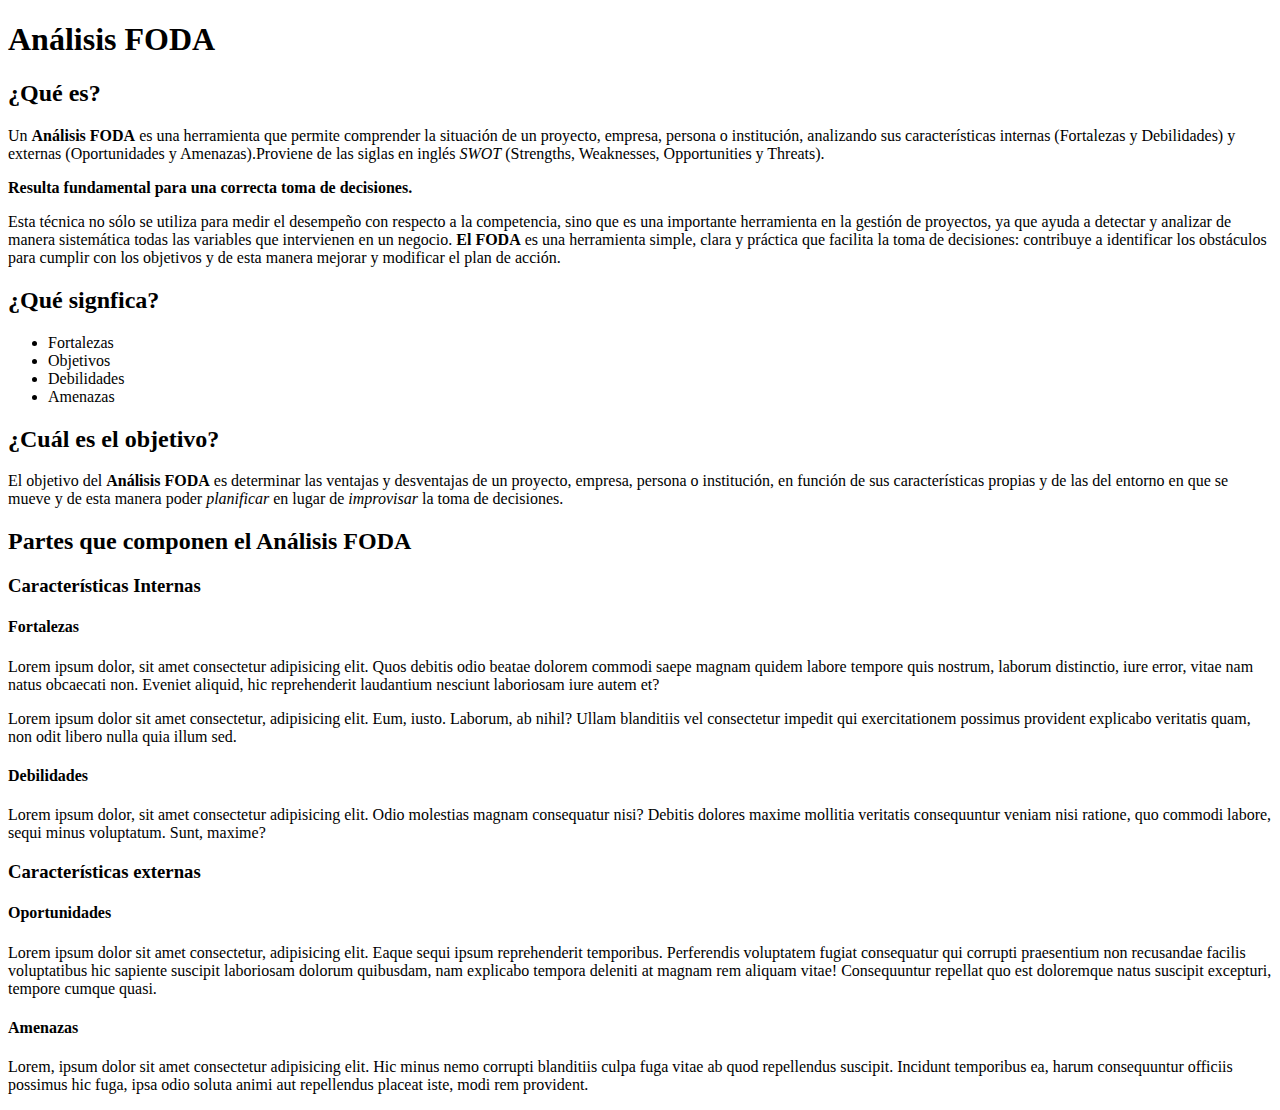
<file: Desafio 1/index.html>
<!DOCTYPE html>
<html lang="es">
<head>
    <meta charset="UTF-8">
    <title>Semana 1</title>
</head>
<body>
    <h1>Análisis FODA</h1>

    <h2>¿Qué es?</h2>

    <p>Un <strong>Análisis FODA</strong> es una herramienta que permite comprender la situación de un proyecto, empresa, persona o institución, analizando sus características internas (Fortalezas y Debilidades) y externas (Oportunidades y Amenazas).Proviene de las siglas en inglés <i>SWOT</i> (Strengths, Weaknesses, Opportunities y Threats).</p>

    <strong> Resulta fundamental para una correcta toma de decisiones.</strong>

    <p>Esta técnica no sólo se utiliza para medir el desempeño con respecto a la competencia, sino que es una importante herramienta en la gestión de proyectos, ya que ayuda a detectar y analizar de manera sistemática todas las variables que intervienen en un negocio. <strong>El FODA</strong> es una herramienta simple, clara y práctica que facilita la toma de decisiones: contribuye a identificar los obstáculos para cumplir con los objetivos y de esta manera mejorar y modificar el plan de acción.</p>

    <h2>¿Qué signfica?</h2>

    <ul>
        <li>Fortalezas</li>
        <li>Objetivos</li>
        <li>Debilidades</li>
        <li>Amenazas</li>

    </ul>

    <h2>¿Cuál es el objetivo?</h2>

    El objetivo del <strong>Análisis FODA</strong> es determinar las ventajas y desventajas de un proyecto, empresa, persona o institución, en función de sus características propias y de las del entorno en que se mueve y de esta manera poder <i>planificar</i> en lugar de <i>improvisar</i> la toma de decisiones.

    <h2>Partes que componen el Análisis FODA</h2>

    <h3>Características Internas</h3>

    <h4>Fortalezas</h4>

    <p>Lorem ipsum dolor, sit amet consectetur adipisicing elit. Quos debitis odio beatae dolorem commodi saepe magnam quidem labore tempore quis nostrum, laborum distinctio, iure error, vitae nam natus obcaecati non. Eveniet aliquid, hic reprehenderit laudantium nesciunt laboriosam iure autem et?</p>
    <p>Lorem ipsum dolor sit amet consectetur, adipisicing elit. Eum, iusto. Laborum, ab nihil? Ullam blanditiis vel consectetur impedit qui exercitationem possimus provident explicabo veritatis quam, non odit libero nulla quia illum sed.</p>

    <h4>Debilidades</h4>
    
    <p>Lorem ipsum dolor, sit amet consectetur adipisicing elit. Odio molestias magnam consequatur nisi? Debitis dolores maxime mollitia veritatis consequuntur veniam nisi ratione, quo commodi labore, sequi minus voluptatum. Sunt, maxime?</p>
    
    <h3>Características externas</h3>

    <h4>Oportunidades</h4>
    <p>Lorem ipsum dolor sit amet consectetur, adipisicing elit. Eaque sequi ipsum reprehenderit temporibus. Perferendis voluptatem fugiat consequatur qui corrupti praesentium non recusandae facilis voluptatibus hic sapiente suscipit laboriosam dolorum quibusdam, nam explicabo tempora deleniti at magnam rem aliquam vitae! Consequuntur repellat quo est doloremque natus suscipit excepturi, tempore cumque quasi.</p>

    <h4>Amenazas</h4>
    <p>Lorem, ipsum dolor sit amet consectetur adipisicing elit. Hic minus nemo corrupti blanditiis culpa fuga vitae ab quod repellendus suscipit. Incidunt temporibus ea, harum consequuntur officiis possimus hic fuga, ipsa odio soluta animi aut repellendus placeat iste, modi rem provident.</p>

</body>
</html>
</file>
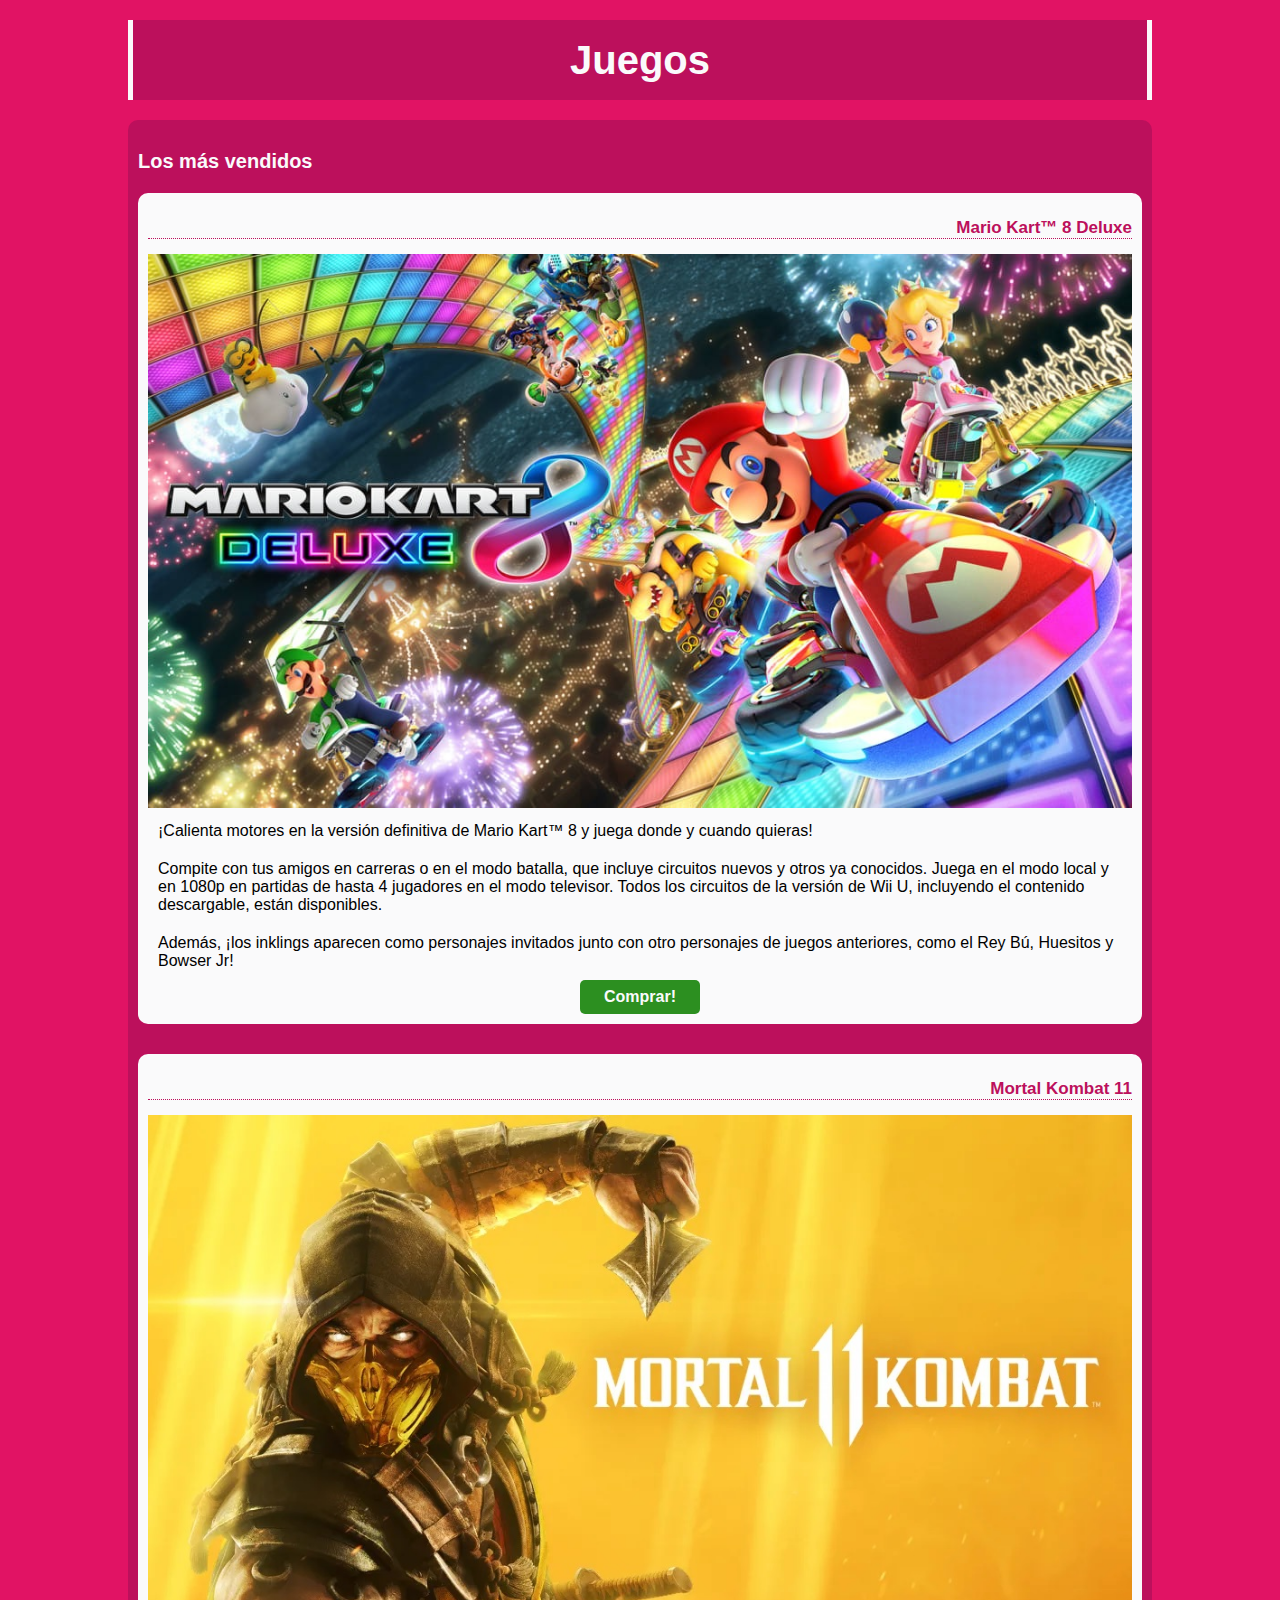
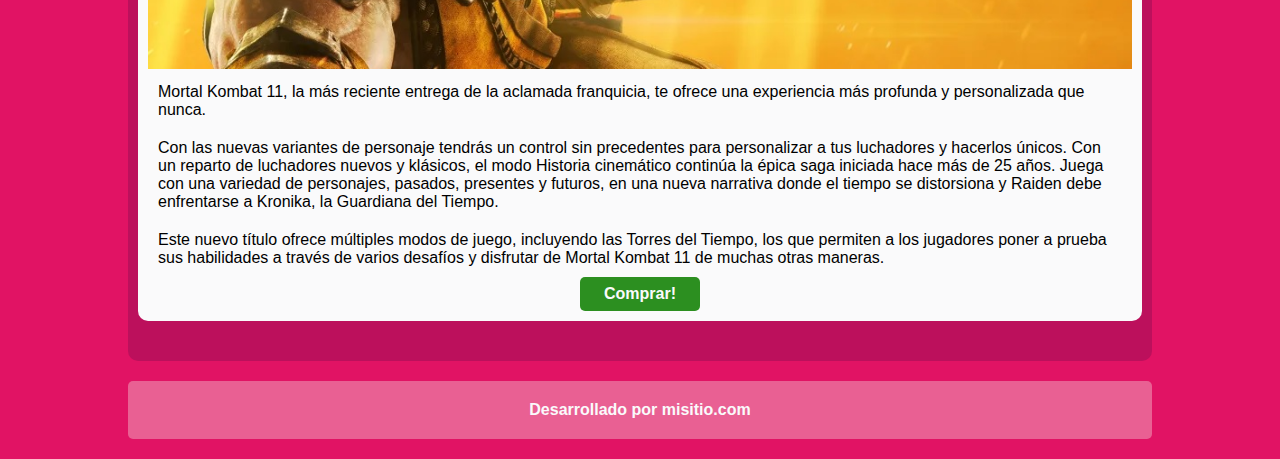
<file: Desafio 3/index.html>
<!DOCTYPE html>
<html lang="es">
<head>
    <meta charset="UTF-8">
    <link rel="stylesheet" href="css/estilos-1.css">
    <title>Juegos</title>
    <link rel="shortcut icon" href="img/juegos.png" type="image/x-icon">
</head>
<body>
    <header>
        <h1 class="h1">Juegos</h1>
    </header>
    <main class="sobrefondo">
        <h2 class="h2">Los más vendidos</h2>
        <section class="juegos1">

            <h3 class="h3">Mario Kart™ 8 Deluxe</h3>
            <img src="img/mario-kart-8-deluxe.jpg" alt="Mario Kart™ 8 Deluxe">
            <p class="parrafos">¡Calienta motores en la versión definitiva de Mario Kart™ 8 y juega donde y cuando quieras!</p>

            <p class="parrafos">Compite con tus amigos en carreras o en el modo batalla, que incluye circuitos nuevos y otros ya conocidos.
            Juega en el modo local y en 1080p en partidas de hasta 4 jugadores en el modo televisor.
            Todos los circuitos de la versión de Wii U, incluyendo el contenido descargable, están disponibles.</p>

            <p class="parrafos">Además, ¡los inklings aparecen como personajes invitados junto con otro personajes de juegos anteriores,
            como el Rey Bú, Huesitos y Bowser Jr!</p>
            <a href="pages/mario.html">Comprar!</a>
        </section>
        <section class="juegos2">

            <h3 class="h3">Mortal Kombat 11</h3>

            <img src="img/mortal-kombat-11.jpg" alt="Mortal Kombat 11">

            <p class="parrafos">Mortal Kombat 11, la más reciente entrega de la aclamada franquicia,
            te ofrece una experiencia más profunda y personalizada que nunca.</p>

            <p class="parrafos">Con las nuevas variantes de personaje tendrás un control sin precedentes
            para personalizar a tus luchadores y hacerlos únicos.
            Con un reparto de luchadores nuevos y klásicos, el modo Historia cinemático
            continúa la épica saga iniciada hace más de 25 años.
            Juega con una variedad de personajes, pasados, presentes y futuros,
            en una nueva narrativa donde el tiempo se distorsiona y Raiden debe
            enfrentarse a Kronika, la Guardiana del Tiempo.</p>

            <p class="parrafos">Este nuevo título ofrece múltiples modos de juego, incluyendo las Torres del Tiempo,
            los que permiten a los jugadores poner a prueba sus habilidades a través de varios
            desafíos y disfrutar de Mortal Kombat 11 de muchas otras maneras.
            </p>
            <a href="pages/mortal.html">Comprar!</a>
        </section>

    </main>
    
    <footer>
        <p class="footer">Desarrollado por misitio.com</p>
    </footer>
</body>
</html>
</file>
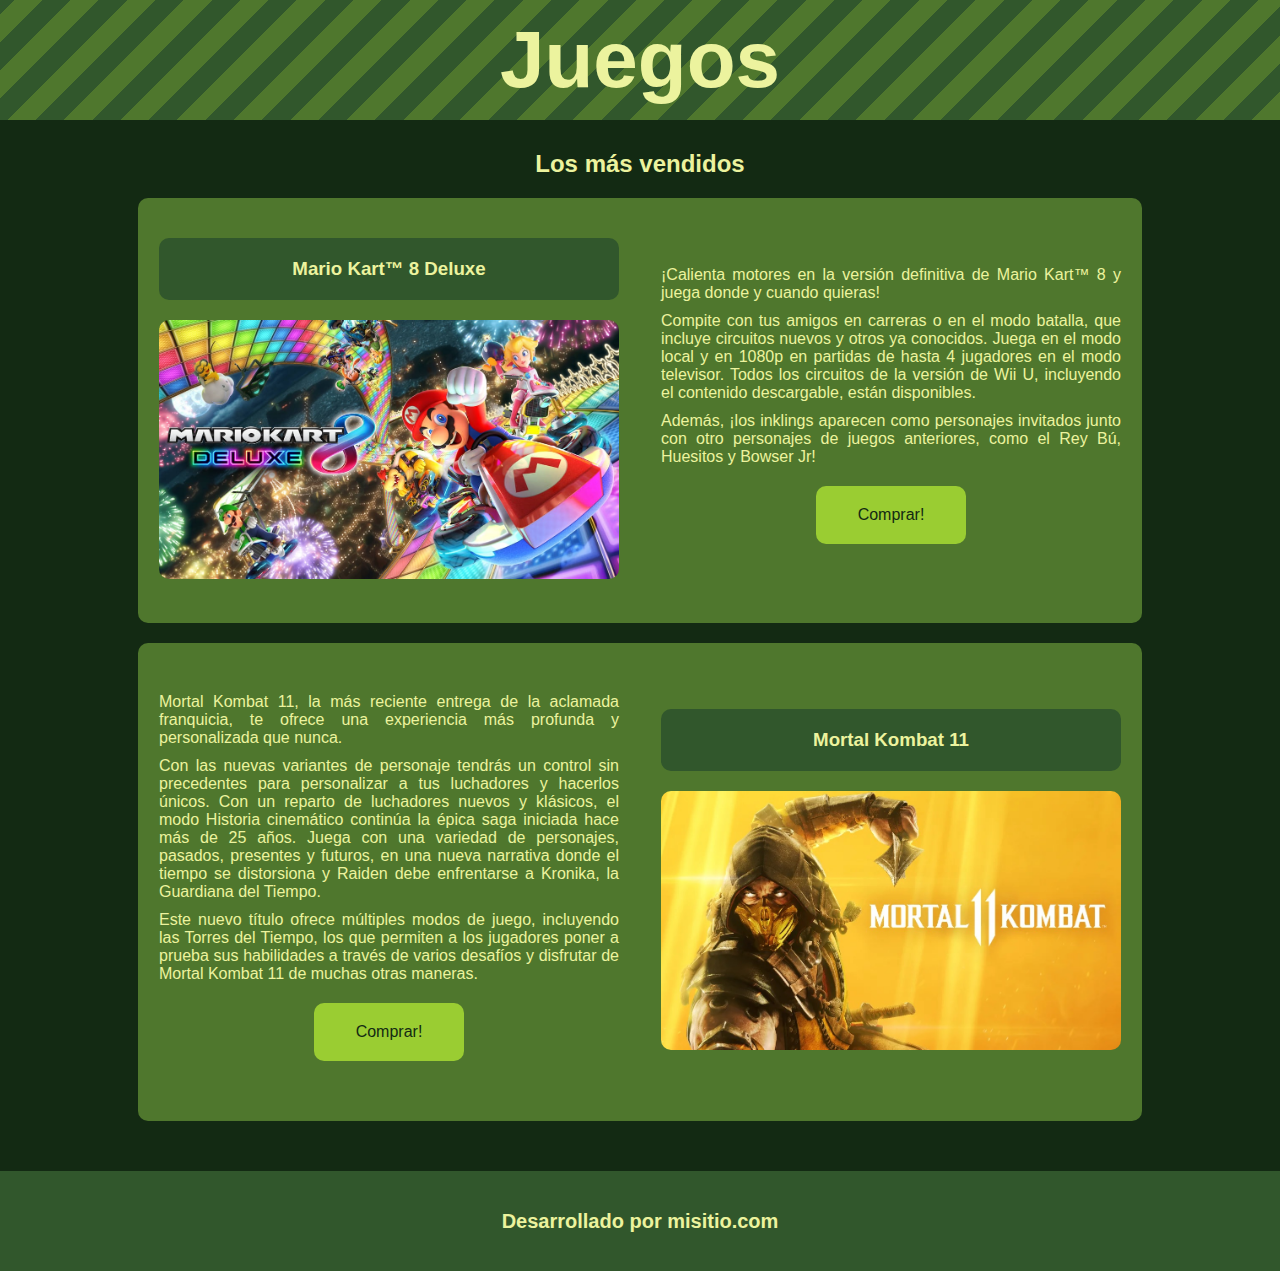
<file: Desafio 4/index.html>
<!DOCTYPE html>
<html lang="es">
    <head>
        <meta
        charset="UTF-8">
            <!-- <link rel="stylesheet" href="css/estilos-1.css"> -->
            <link rel="stylesheet" href="css/estilos-2.css">
            <title>Juegos</title>
            <link rel="shortcut icon" href="img/juegos.png" type="image/x-icon">
    </head>
    <body>
        <header>
            <h1 class="h1">Juegos</h1>
        </header>
        <main class="sobrefondo">
            <h2 class="h2">Los más vendidos</h2>
            <section class="juegos1">
                <div>
                    <h3 class="h3">Mario Kart™ 8 Deluxe</h3>
                    <img src="img/mario-kart-8-deluxe.jpg" alt="Mario Kart™ 8 Deluxe">
                </div>
                <div>
                    <p class="parrafos">¡Calienta motores en la versión definitiva de Mario Kart™ 8 y juega donde y cuando quieras!</p>

                    <p class="parrafos">Compite con tus amigos en carreras o en el modo batalla, que incluye circuitos nuevos y otros ya conocidos.
                                    Juega en el modo local y en 1080p en partidas de hasta 4 jugadores en el modo televisor.
                                    Todos los circuitos de la versión de Wii U, incluyendo el contenido descargable, están disponibles.</p>

                    <p class="parrafos">Además, ¡los inklings aparecen como personajes invitados junto con otro personajes de juegos anteriores,
                                    como el Rey Bú, Huesitos y Bowser Jr!</p>
                    <a href="pages/mario.html">Comprar!</a>

                </div>
            </section>
            <section class="juegos2">
                <div>
                    <h3 class="h3">Mortal Kombat 11</h3>

                    <img src="img/mortal-kombat-11.jpg" alt="Mortal Kombat 11">
                </div>

                <div>
                    <p class="parrafos">Mortal Kombat 11, la más reciente entrega de la aclamada franquicia,
                                    te ofrece una experiencia más profunda y personalizada que nunca.</p>

                    <p class="parrafos">Con las nuevas variantes de personaje tendrás un control sin precedentes
                                    para personalizar a tus luchadores y hacerlos únicos.
                                    Con un reparto de luchadores nuevos y klásicos, el modo Historia cinemático
                                    continúa la épica saga iniciada hace más de 25 años.
                                    Juega con una variedad de personajes, pasados, presentes y futuros,
                                    en una nueva narrativa donde el tiempo se distorsiona y Raiden debe
                                    enfrentarse a Kronika, la Guardiana del Tiempo.</p>

                    <p class="parrafos">Este nuevo título ofrece múltiples modos de juego, incluyendo las Torres del Tiempo,
                                    los que permiten a los jugadores poner a prueba sus habilidades a través de varios
                                    desafíos y disfrutar de Mortal Kombat 11 de muchas otras maneras.
                    </p>
                    <a href="pages/mortal.html">Comprar!</a>
                </div>
            </section>

        </main>

        <footer>
            <p class="footer">Desarrollado por misitio.com</p>
        </footer>
    </body>
</html>
</file>
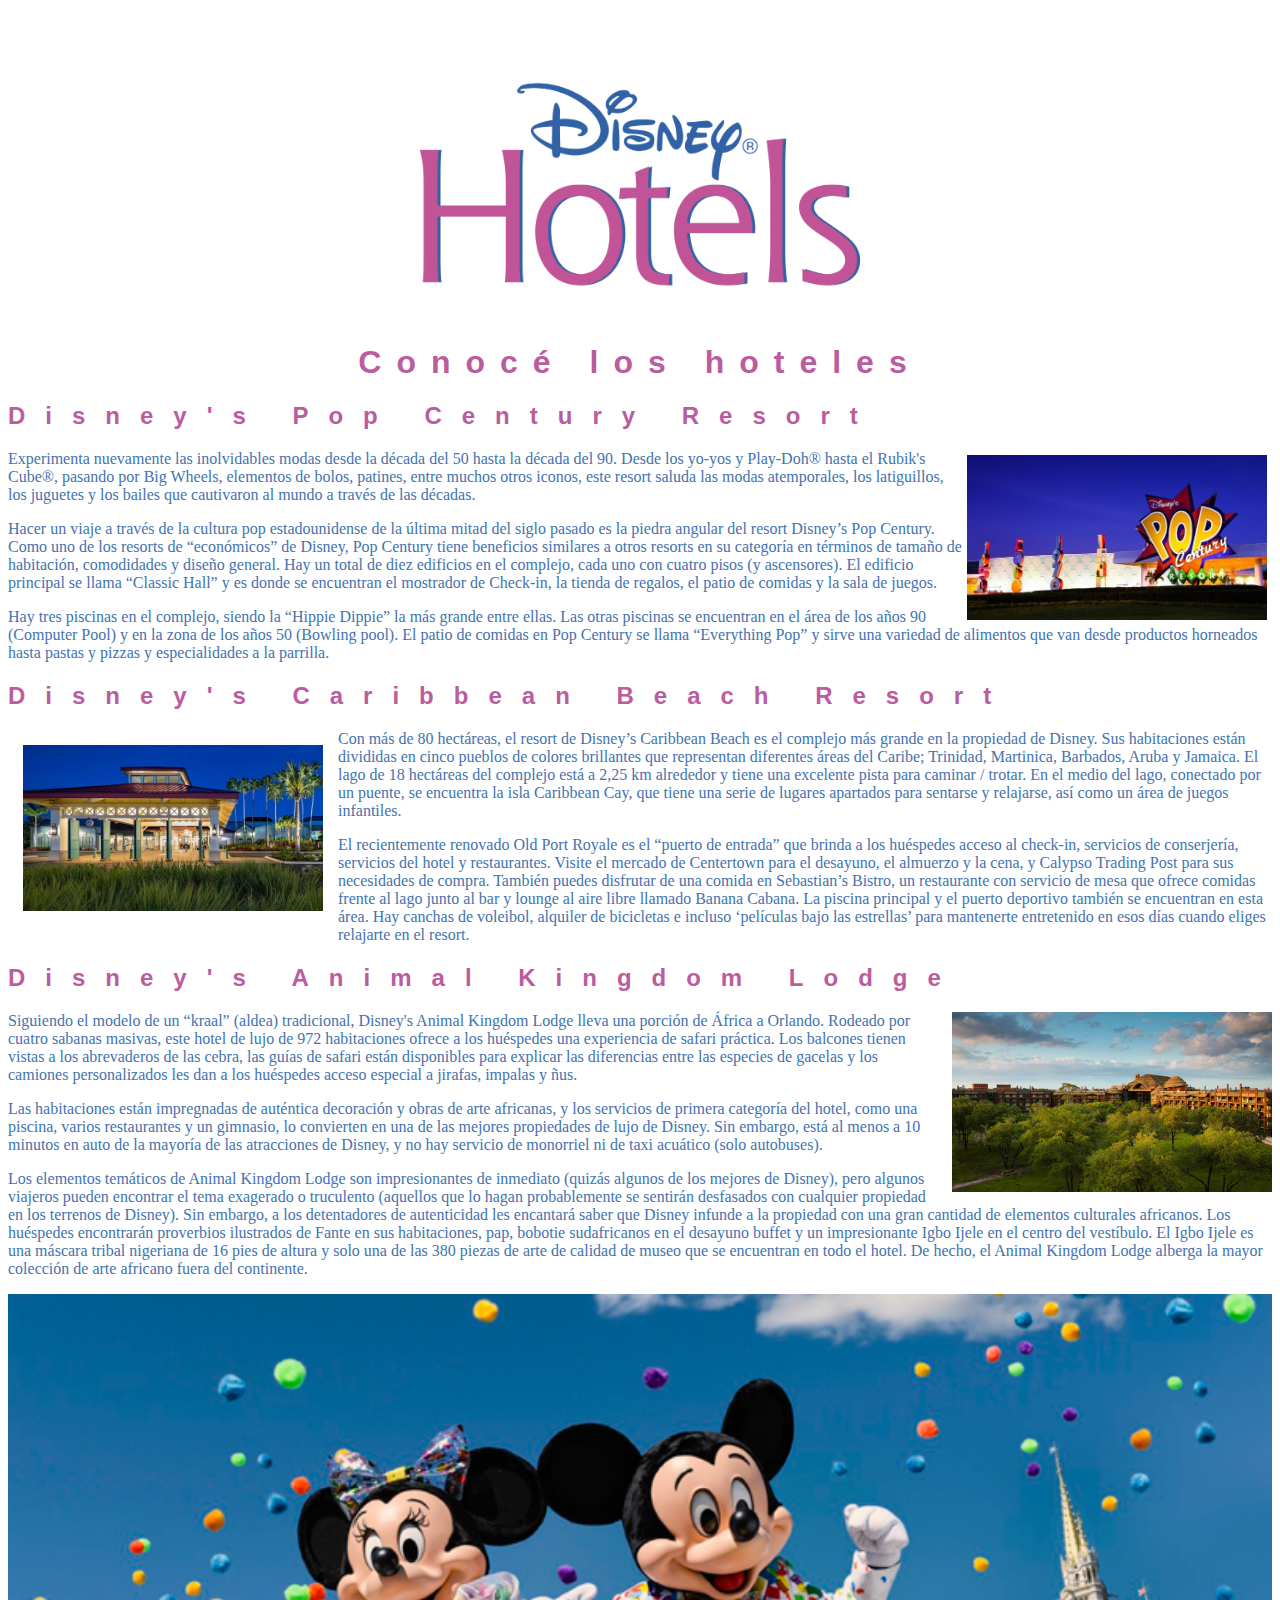
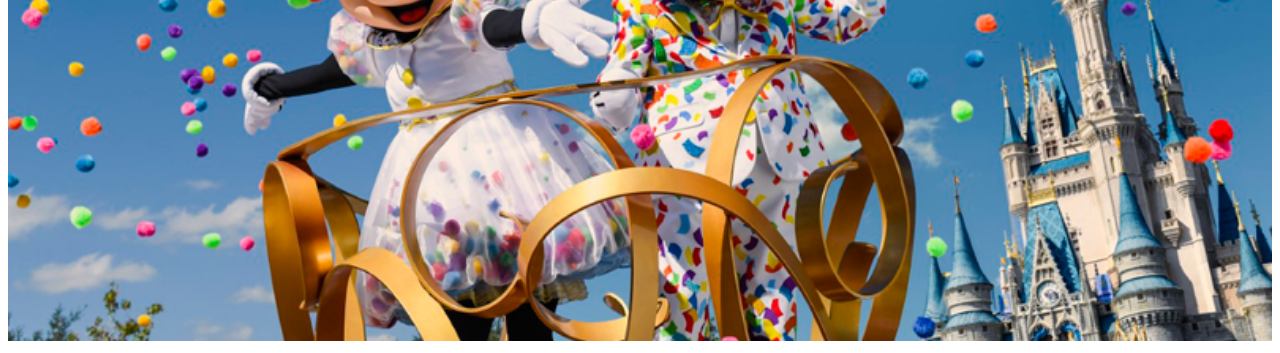
<file: Desafio 2/ejercicio-imagenes-hoteles/index.html>
<!DOCTYPE html>
<html lang="es">
<head>
    <meta charset="UTF-8">
    <link rel="stylesheet" href="estilos.css">

    <title> habitaciones</title>
</head>
<body>
    <header><img src="img/logo-disney-hotels.png" alt="Logo de Hotel de Disney" width="500">    
    </header>

    <h1 class="titulo"> Conocé los hoteles</h1>

    <h2 class="subtitulos">Disney's Pop Century Resort</h2>
    <img class="imagenpopcentury" src="img/hoteles/disneys-pop-century-resort.jpg" alt="Fachada de la entrada del hotel Pop Century" width="300">

    <p class="parrafos">Experimenta nuevamente las inolvidables modas desde la década del 50 hasta la década del 90. Desde los yo-yos y
        Play-Doh® hasta el Rubik's Cube®, pasando por Big Wheels, elementos de bolos, patines, entre muchos otros iconos,
        este resort saluda las modas atemporales, los latiguillos, los juguetes y los bailes que cautivaron al mundo a
        través de las décadas. </p>

    <p class="parrafos">Hacer un viaje a través de la cultura pop estadounidense de la última mitad del siglo pasado es la piedra angular del
resort Disney’s Pop Century. Como uno de los resorts de “económicos” de Disney, Pop Century tiene beneficios similares a
otros resorts en su categoría en términos de tamaño de habitación, comodidades y diseño general. Hay un total de diez
edificios en el complejo, cada uno con cuatro pisos (y ascensores). El edificio principal se llama “Classic Hall” y es
donde se encuentran el mostrador de Check-in, la tienda de regalos, el patio de comidas y la sala de juegos. </p>

    <p class="parrafos">Hay tres piscinas en el complejo, siendo la “Hippie Dippie” la más grande entre ellas. Las otras piscinas se encuentran
        en el área de los años 90 (Computer Pool) y en la zona de los años 50 (Bowling pool). El patio de comidas en Pop
        Century se llama “Everything Pop” y sirve una variedad de alimentos que van desde productos horneados hasta pastas y
        pizzas y especialidades a la parrilla. </p>

    <h2 class="subtitulos">Disney's Caribbean Beach Resort </h2>

    <img class="imagencaribbean" src="img/hoteles/disneys-caribbean-beach-resort.jpg" alt="Fachada de la entrada del hotel caribbean beach" width="300">

    <p class="parrafos">Con más de 80 hectáreas, el resort de Disney’s Caribbean Beach es el complejo más grande en la propiedad de Disney. Sus
        habitaciones están divididas en cinco pueblos de colores brillantes que representan diferentes áreas del Caribe;
        Trinidad, Martinica, Barbados, Aruba y Jamaica. El lago de 18 hectáreas del complejo está a 2,25 km alrededor y tiene una
        excelente pista para caminar / trotar. En el medio del lago, conectado por un puente, se encuentra la isla Caribbean
        Cay, que tiene una serie de lugares apartados para sentarse y relajarse, así como un área de juegos infantiles. </p>

    <p class="parrafos">El recientemente renovado Old Port Royale es el “puerto de entrada” que brinda a los huéspedes acceso al check-in,
        servicios de conserjería, servicios del hotel y restaurantes. Visite el mercado de Centertown para el desayuno, el
        almuerzo y la cena, y Calypso Trading Post para sus necesidades de compra. También puedes disfrutar de una comida en
        Sebastian’s Bistro, un restaurante con servicio de mesa que ofrece comidas frente al lago junto al bar y lounge al aire
        libre llamado Banana Cabana. La piscina principal y el puerto deportivo también se encuentran en esta área. Hay canchas
        de voleibol, alquiler de bicicletas e incluso ‘películas bajo las estrellas’ para mantenerte entretenido en esos días
        cuando eliges relajarte en el resort.</p>
        
    
    <h2 class="subtitulos" >Disney's Animal Kingdom Lodge</h2>
    <img class="imagenanimal" src="img/hoteles/disneys-animal-kingdom-lodge.jpg" alt="Fachada de la entrada del hotel animal kingdom" width="320">

    <p class="parrafos" > Siguiendo el modelo de un “kraal” (aldea) tradicional, Disney's Animal Kingdom Lodge lleva una porción de África a
        Orlando. Rodeado por cuatro sabanas masivas, este hotel de lujo de 972 habitaciones ofrece a los huéspedes una
        experiencia de safari práctica. Los balcones tienen vistas a los abrevaderos de las cebra, las guías de safari están
        disponibles para explicar las diferencias entre las especies de gacelas y los camiones personalizados les dan a los
        huéspedes acceso especial a jirafas, impalas y ñus.</p>

    <p class="parrafos" >Las habitaciones están impregnadas de auténtica decoración y obras
de arte africanas, y los servicios de primera categoría del hotel, como una piscina, varios restaurantes y un gimnasio,
lo convierten en una de las mejores propiedades de lujo de Disney. Sin embargo, está al menos a 10 minutos en auto
de la mayoría de las atracciones de Disney, y no hay servicio de monorriel ni de taxi acuático (solo autobuses).</p>

    <p class="parrafos" >Los elementos temáticos de Animal Kingdom Lodge son impresionantes de inmediato (quizás algunos de los mejores de
        Disney), pero algunos viajeros pueden encontrar el tema exagerado o truculento (aquellos que lo hagan probablemente se
        sentirán desfasados con cualquier propiedad en los terrenos de Disney). Sin embargo, a los detentadores de autenticidad
        les encantará saber que Disney infunde a la propiedad con una gran cantidad de elementos culturales africanos. Los
        huéspedes encontrarán proverbios ilustrados de Fante en sus habitaciones, pap, bobotie sudafricanos en el desayuno
        buffet y un impresionante Igbo Ijele en el centro del vestíbulo. El Igbo Ijele es una máscara tribal nigeriana de 16
        pies de altura y solo una de las 380 piezas de arte de calidad de museo que se encuentran en todo el hotel. De hecho, el
        Animal Kingdom Lodge alberga la mayor colección de arte africano fuera del continente.</p>

    <img class="imgmickey" src="img/mickey-minnie.png" alt="mickey minnie en Disney" >
    
</body>
</html>
</file>
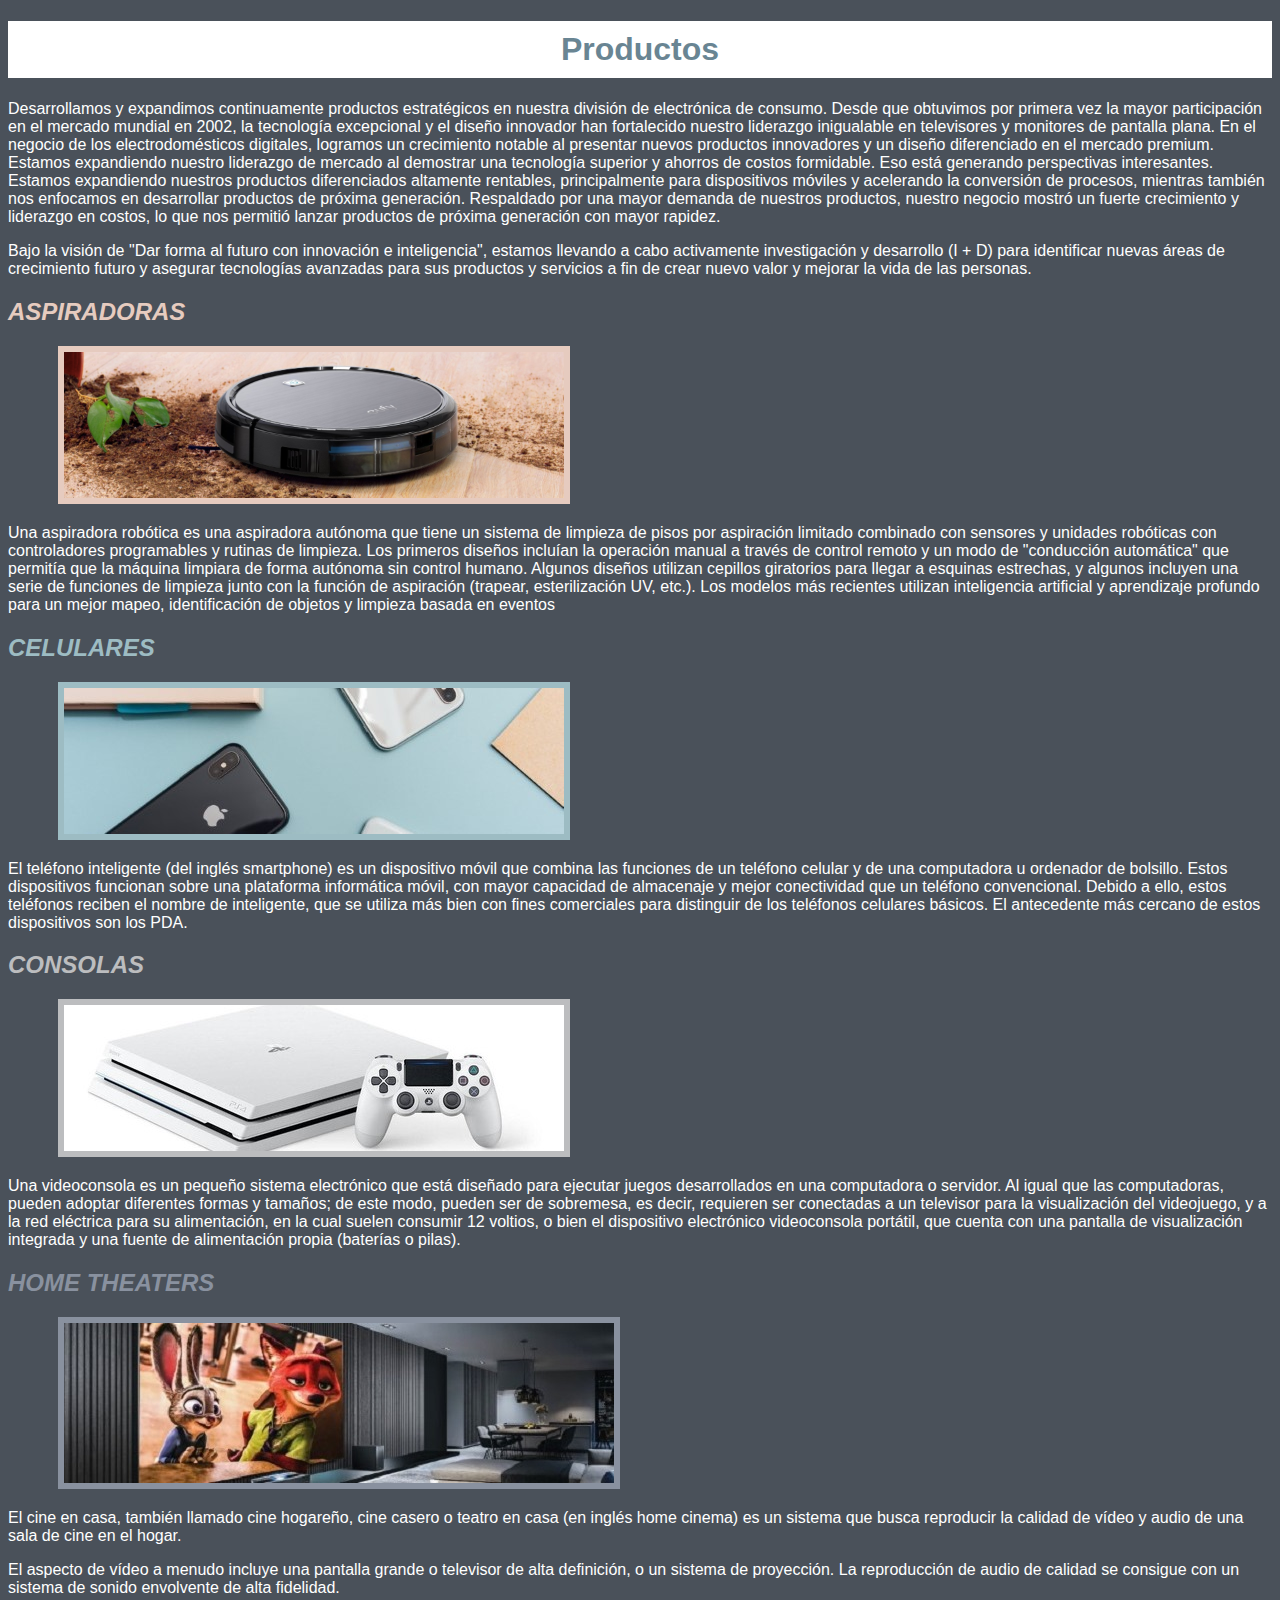
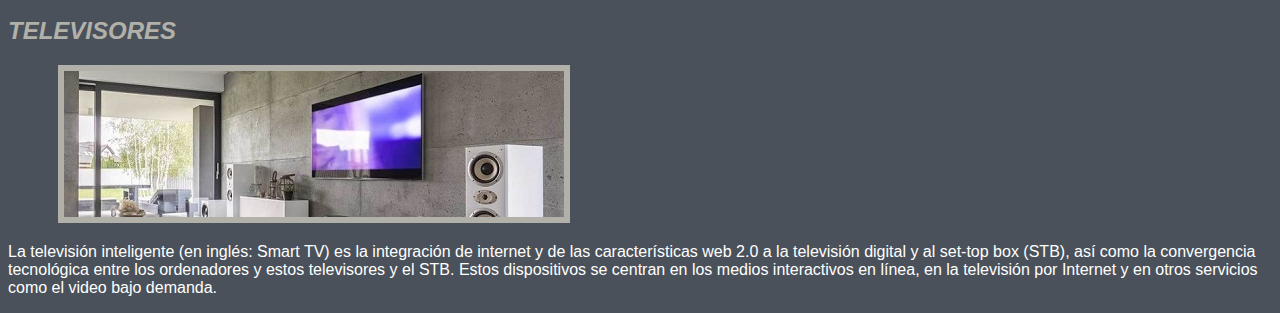
<file: Desafio 2/ejercicio-imagenes-productos/index.html>
<!DOCTYPE html>
<html lang="es">
<head>
    <meta charset="UTF-8">
    <link rel="stylesheet" href="css/styles.css">
    <title>Productos</title>
</head>
<body>
    <h1 class="padding-1">Productos</h1>

    <p class="parrafos">Desarrollamos y expandimos continuamente productos estratégicos en nuestra división de electrónica de consumo. Desde que
        obtuvimos por primera vez la mayor participación en el mercado mundial en 2002, la tecnología excepcional y el diseño
        innovador han fortalecido nuestro liderazgo inigualable en televisores y monitores de pantalla plana. En el negocio de
        los electrodomésticos digitales, logramos un crecimiento notable al presentar nuevos productos innovadores y un diseño
        diferenciado en el mercado premium. Estamos expandiendo nuestro liderazgo de mercado al demostrar una tecnología superior
        y ahorros de costos formidable. Eso está generando perspectivas interesantes. Estamos expandiendo nuestros productos
        diferenciados altamente rentables, principalmente para dispositivos móviles y acelerando la conversión de procesos,
        mientras también nos enfocamos en desarrollar productos de próxima generación. Respaldado por una mayor demanda de
        nuestros productos, nuestro negocio mostró un fuerte crecimiento y liderazgo en costos, lo que nos permitió lanzar
        productos de próxima generación con mayor rapidez.</p>
        <p class="parrafos">Bajo la visión de "Dar forma al futuro con innovación e inteligencia", estamos llevando a cabo activamente investigación
            y desarrollo (I + D) para identificar nuevas áreas de crecimiento futuro y asegurar tecnologías avanzadas para sus
            productos y servicios a fin de crear nuevo valor y mejorar la vida de las personas.</p>
            
            <h2 class="subtitle1">ASPIRADORAS</h2>
            <img class="aspiradoras" src="imagenes/aspiradoras.png" alt="Aspiradora eléctrica limpiando el piso">
            <p class="parrafos">Una aspiradora robótica es una aspiradora autónoma que tiene un sistema de limpieza de pisos por aspiración limitado
                combinado con sensores y unidades robóticas con controladores programables y rutinas de limpieza. Los primeros diseños
                incluían la operación manual a través de control remoto y un modo de "conducción automática" que permitía que la máquina
                limpiara de forma autónoma sin control humano. Algunos diseños utilizan cepillos giratorios para llegar a esquinas
                estrechas, y algunos incluyen una serie de funciones de limpieza junto con la función de aspiración (trapear,
                esterilización UV, etc.). Los modelos más recientes utilizan inteligencia artificial y aprendizaje profundo para un
                mejor mapeo, identificación de objetos y limpieza basada en eventos</p>
    
            <h2 class="subtitle2">CELULARES</h2>
            <img class="celulares" src="imagenes/celulares.jpg" alt="Celulares en un escritorio">
            <p class="parrafos">El teléfono inteligente (del inglés smartphone) es un dispositivo móvil que combina las funciones de un teléfono celular
                y de una computadora u ordenador de bolsillo. Estos dispositivos funcionan sobre una plataforma informática móvil, con
                mayor capacidad de almacenaje y mejor conectividad que un teléfono convencional. Debido a ello, estos teléfonos reciben
                el nombre de inteligente, que se utiliza más bien con fines comerciales para distinguir de los teléfonos celulares
                básicos. El antecedente más cercano de estos dispositivos son los PDA.</p>
            
            <h2 class="subtitle3">CONSOLAS</h2>
            <img class="consolas" src="imagenes/consolas.jpg" alt="Consola de Playstation 3 de color blanco">
            <p class="parrafos">Una videoconsola es un pequeño sistema electrónico que está diseñado para ejecutar juegos desarrollados en una
                computadora o servidor. Al igual que las computadoras, pueden adoptar diferentes formas y tamaños; de este modo, pueden
                ser de sobremesa, es decir, requieren ser conectadas a un televisor para la visualización del videojuego, y a la red
                eléctrica para su alimentación, en la cual suelen consumir 12 voltios, o bien el dispositivo electrónico videoconsola
                portátil, que cuenta con una pantalla de visualización integrada y una fuente de alimentación propia (baterías o pilas).</p>
    
            <h2 class="subtitle4">HOME THEATERS</h2>
            <img class="home-theater" src="imagenes/home-theaters.jpg" alt="Home-theater">
            <p class="parrafos"> El cine en casa, también llamado cine hogareño, cine casero o teatro en casa (en inglés home cinema) es un sistema que
                busca reproducir la calidad de vídeo y audio de una sala de cine en el hogar.</p>
            <p class="parrafos">El aspecto de vídeo a menudo incluye una pantalla grande o televisor de alta definición, o un sistema de proyección.
                La reproducción de audio de calidad se consigue con un sistema de sonido envolvente de alta fidelidad.</p>
    
            <h2 class="subtitle5">TELEVISORES</h2>
            <img class="televisores" src="imagenes/televisores.jpeg" alt="TV pantalla plana colgando de una pared">
            <p class="parrafos">La televisión inteligente (en inglés: Smart TV) es la integración de internet y de las características web 2.0 a la
                televisión digital y al set-top box (STB), así como la convergencia tecnológica entre los ordenadores y estos
                televisores y el STB. Estos dispositivos se centran en los medios interactivos en línea, en la televisión por Internet y
                en otros servicios como el video bajo demanda.</p>
</body>
</html>
</file>
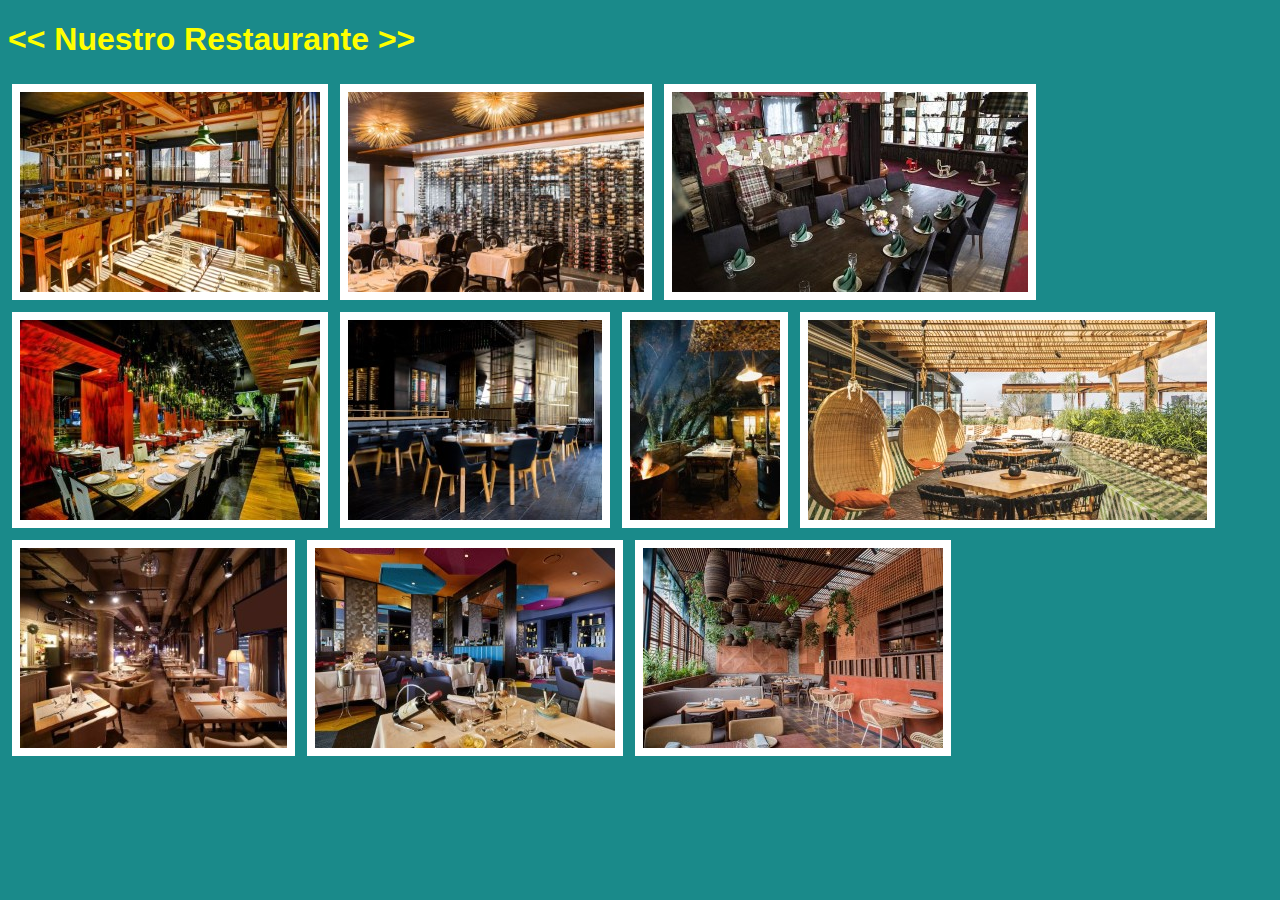
<file: Desafio 2/ejercicio-imagenes-restaurantes/index.html>
<!DOCTYPE html>
<html lang="es">
<head>
    <meta charset="UTF-8">
    <link rel="stylesheet" href="estilos.css">

    <title> <<Nuestros Restaurante>>    </title>
</head>
<body>

    <h1 class="titulo"> << Nuestro Restaurante >> </h1>

    <img class="imagenes"  src="img/barcelona.png" alt="">
    <img class="imagenes" src="img/buenos-aires.jpg" alt="">
    <img class="imagenes" src="img/madrid.jpg" alt="">
    <img class="imagenes" src="img/miami.jpg" alt="">
    <img class="imagenes" src="img/paris.jpg" alt="">
    <img class="imagenes" src="img/pipa.jpg" alt="">
    <img class="imagenes" src="img/rio-de-janeiro.jpg" alt="">
    <img class="imagenes" src="img/roma.jpg" alt="">
    <img class="imagenes" src="img/rosario.jpg" alt="">
    <img class="imagenes" src="img/tokio.jpg" alt="">
    
</body>
</html>
</file>
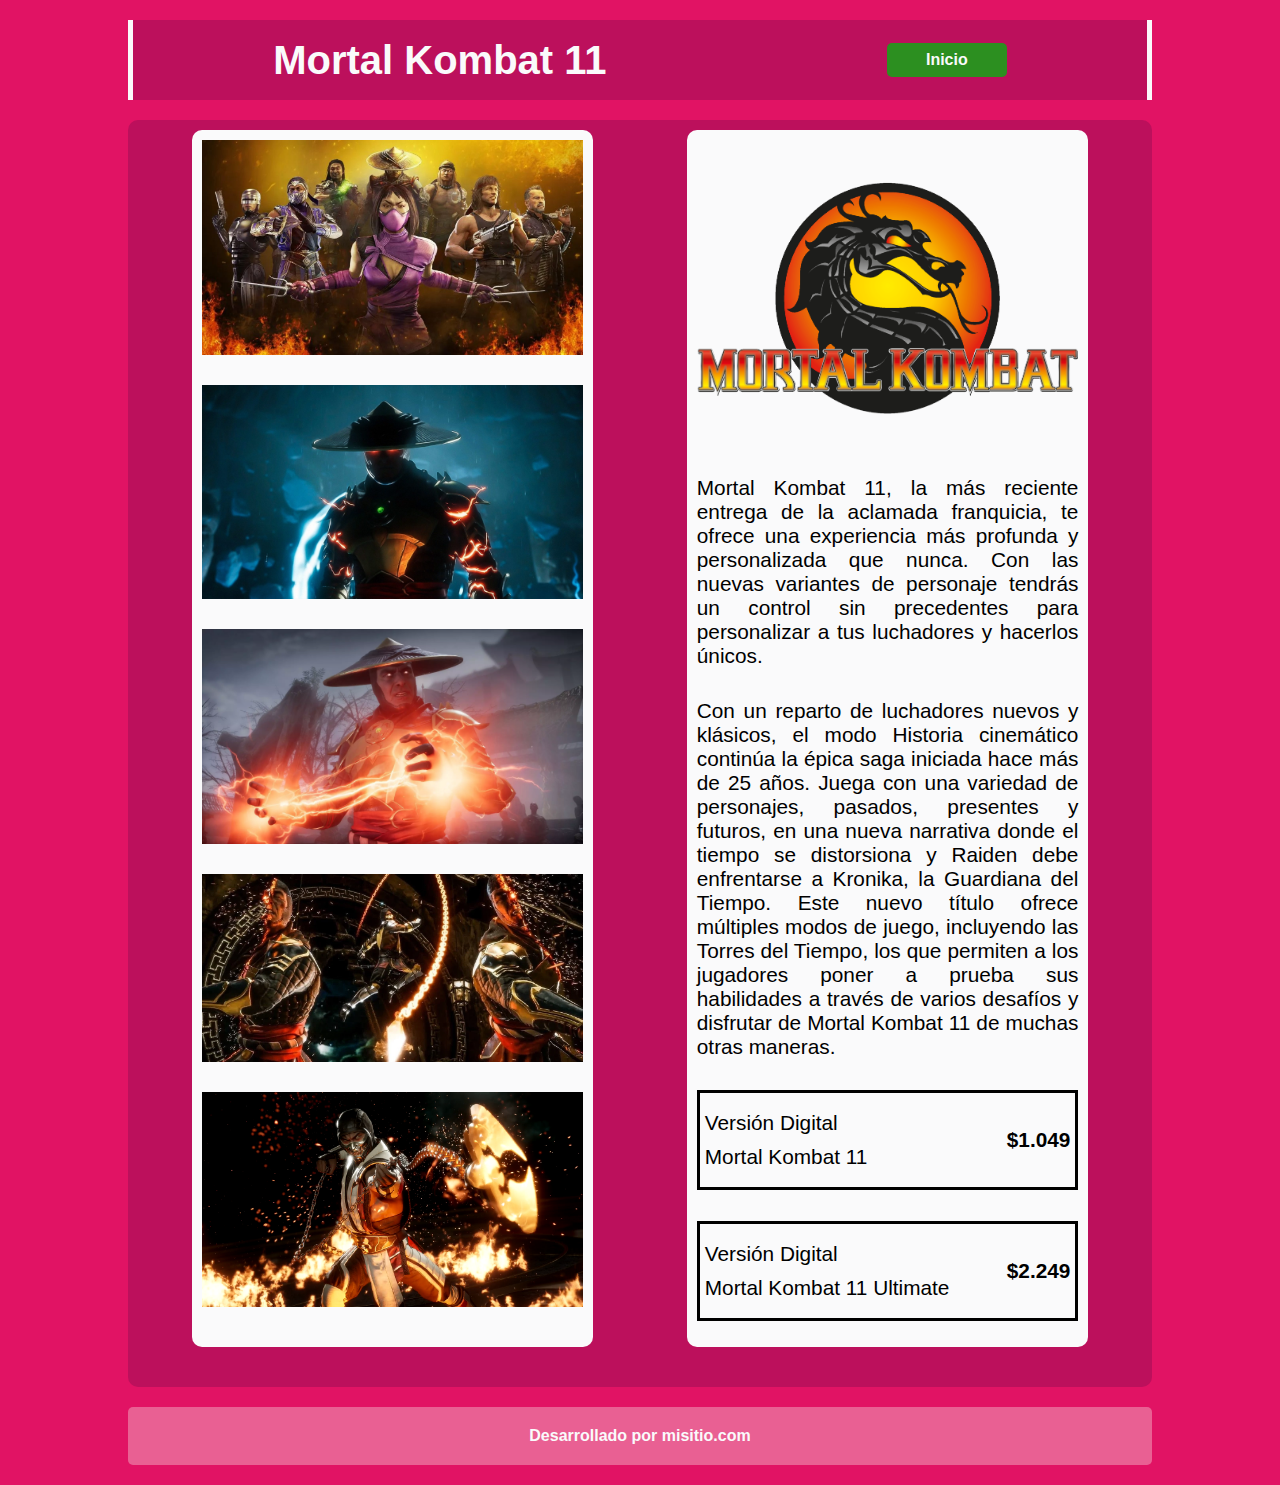
<file: Desafio 3/pages/mortal.html>
<!DOCTYPE html>
<html lang="es">
<head>
    <meta charset="UTF-8">
    <link rel="stylesheet" href="../css/estilos-1.css">
    <title>Mortal Kombat 11</title>
    <link rel="shortcut icon" href="../img/faviconMK.jpg" type="image/x-icon">
</head>
<body>
    <header class="headerMortal">
        <h1>Mortal Kombat 11</h1>
        <a href="../index.html">Inicio</a>
    </header>
    <main class="mainkombat">
        <section>
            <img src="../img/mortal02.jpg" alt="Foto Mortal Kombat">
            <img src="../img/mortal04.jpg" alt="Foto Mortal Kombat">
            <img src="../img/mortal05.jpg" alt="Foto Mortal Kombat">
            <img src="../img/mortal06.jpg" alt="Foto Mortal Kombat">
            <img src="../img/mortal07.jpg" alt="Foto Mortal Kombat">
        </section>
        <section>
            <img src="../img/imagenMortal.jpg" alt="Foto Mortal Kombat">

            <p>Mortal Kombat 11, la más reciente entrega de la aclamada franquicia, te ofrece una experiencia más profunda y personalizada que nunca. Con las nuevas variantes de personaje tendrás un control sin precedentes para personalizar a tus luchadores y hacerlos únicos.</p>

            <p>Con un reparto de luchadores nuevos y klásicos, el modo Historia cinemático continúa la épica saga iniciada hace más de 25 años. Juega con una variedad de personajes, pasados, presentes y futuros, en una nueva narrativa donde el tiempo se distorsiona y Raiden debe enfrentarse a Kronika, la Guardiana del Tiempo. Este nuevo título ofrece múltiples modos de juego, incluyendo las Torres del Tiempo, los que permiten a los jugadores poner a prueba sus habilidades a través de varios desafíos y disfrutar de Mortal Kombat 11 de muchas otras maneras.</p>

            <div>
                <div>
                    <p>Versión Digital</p>
                    <p> Mortal Kombat 11</p>
                </div>
                <span>$1.049</span>
            </div>
            <div>
                <div>
                <p>Versión Digital</p>
                <p>Mortal Kombat 11 Ultimate</p>
            </div>
                <span>$2.249</span>
            </div>
        </section>
    </main>
    <footer>
        <p class="footer">Desarrollado por misitio.com</p>
    </footer>
</body>
</html>
</file>
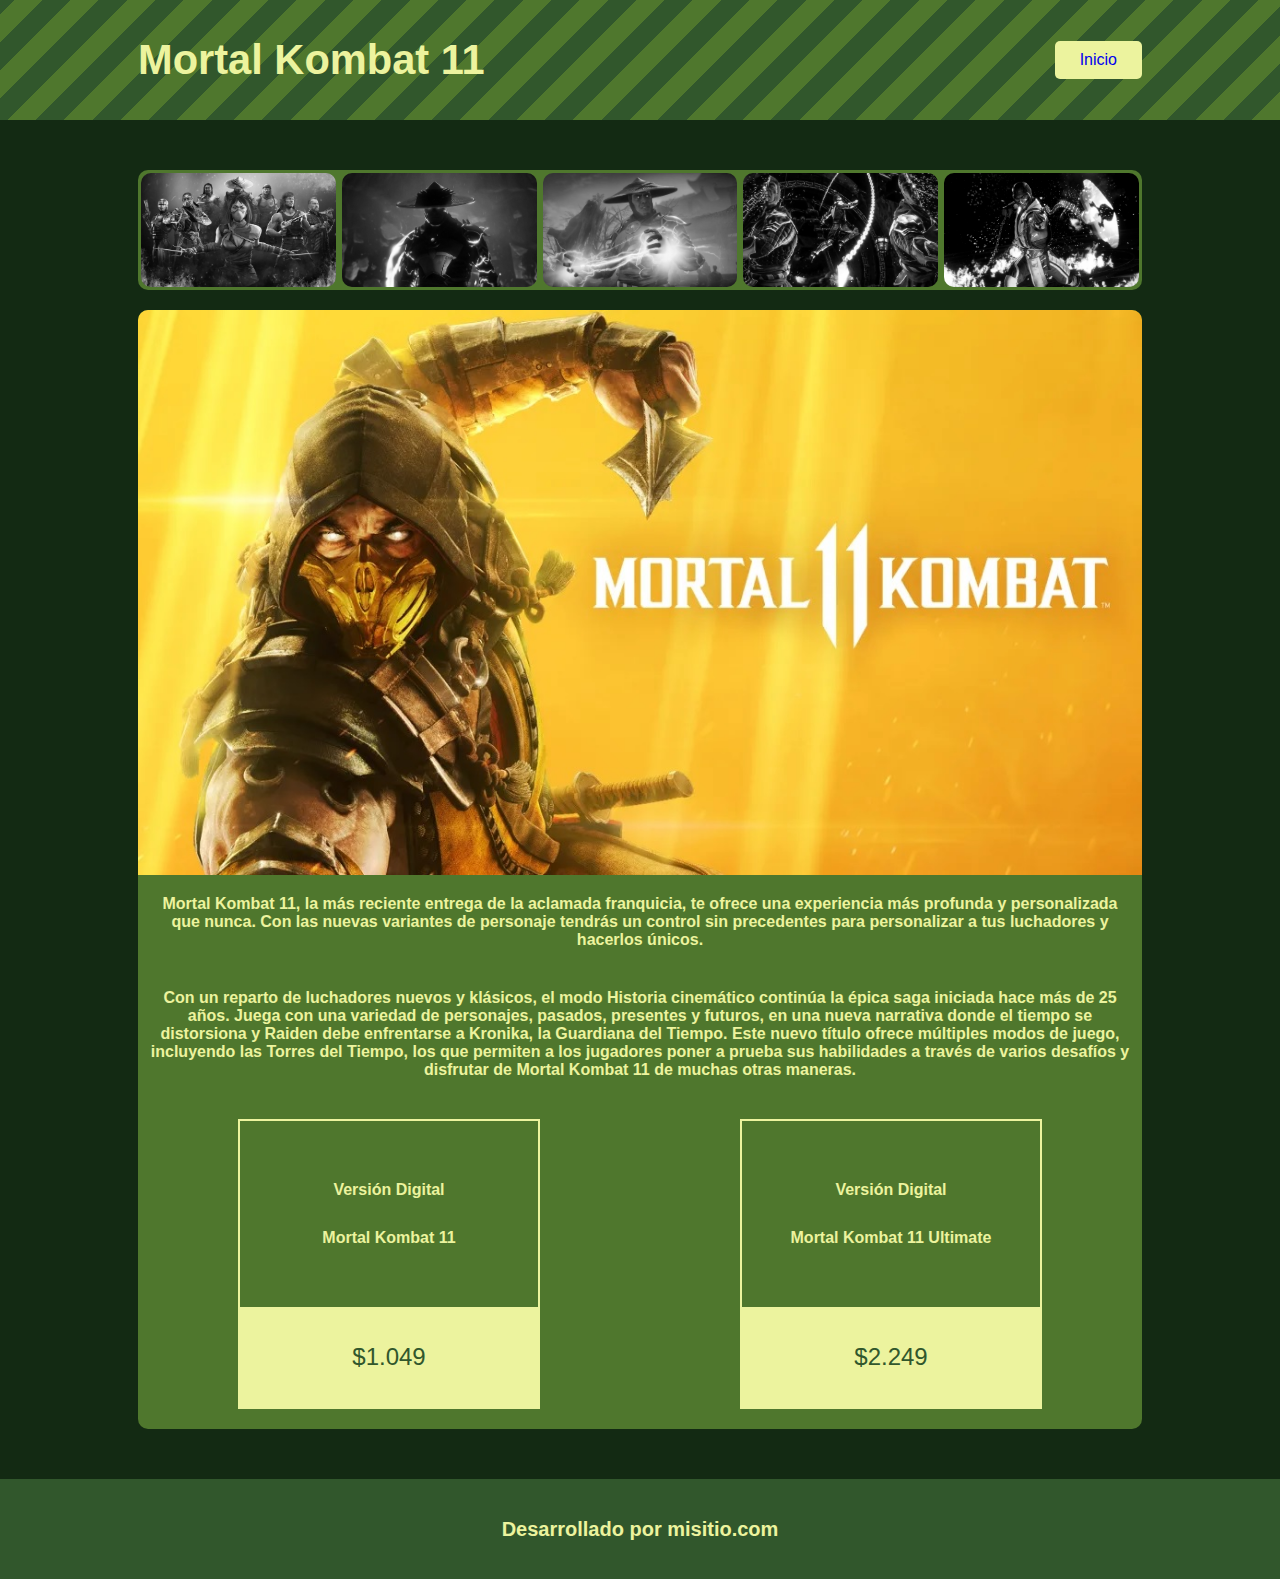
<file: Desafio 4/pages/mortal.html>
<!DOCTYPE html>
<html lang="es">

<head>
    <meta charset="UTF-8">
        <!-- <link rel="stylesheet" href="../css/estilos-1.css"> --> 
        <link rel="stylesheet" href="../css/estilos-2.css">
        <title>Mortal Kombat 11</title>
        <link rel="shortcut icon" href="../img/faviconMK.jpg" type="image/x-icon">
</head>

<body>
    <header class="headerJuegos">
        <div>
            <h1>Mortal Kombat 11</h1>
            <a href="../index.html">Inicio</a>
        </div>
    </header>
    <main class="mainJuegos">
        <section class="galery">
            <div>
                <img src="../img/mortal02.jpg" alt="Foto Mortal Kombat">
            </div>
            <div>
                <img src="../img/mortal04.jpg" alt="Foto Mortal Kombat">
            </div>
            <div>
                <img src="../img/mortal05.jpg" alt="Foto Mortal Kombat">
            </div>
            <div>
                <img src="../img/mortal06.jpg" alt="Foto Mortal Kombat">
            </div>
            <div>
                <img src="../img/mortal07.jpg" alt="Foto Mortal Kombat">
            </div>
        </section>
        <section>
            <img src="../img/mortal-kombat-11.jpg" alt="Foto Mortal Kombat">

            <p class="parrafo1">Mortal Kombat 11, la más reciente entrega de la aclamada franquicia, te ofrece una
                experiencia más
                profunda y personalizada que nunca. Con las nuevas variantes de personaje tendrás un control sin
                precedentes para personalizar a tus luchadores y hacerlos únicos.</p>

            <p class="parrafo2">Con un reparto de luchadores nuevos y klásicos, el modo Historia cinemático continúa la
                épica saga
                iniciada hace más de 25 años. Juega con una variedad de personajes, pasados, presentes y futuros, en una
                nueva narrativa donde el tiempo se distorsiona y Raiden debe enfrentarse a Kronika, la Guardiana del
                Tiempo. Este nuevo título ofrece múltiples modos de juego, incluyendo las Torres del Tiempo, los que
                permiten a los jugadores poner a prueba sus habilidades a través de varios desafíos y disfrutar de
                Mortal Kombat 11 de muchas otras maneras.</p>

            <div class="precio1">
                <div class="width">
                    <p>Versión Digital</p>
                    <p>
                        Mortal Kombat 11</p>
                </div>
                <span>$1.049</span>
            </div>
            <div class="precio2">
                <div class="width">
                    <p>Versión Digital</p>
                    <p>Mortal Kombat 11 Ultimate</p>
                </div>
                <span>$2.249</span>
            </div>
        </section>
    </main>
    <footer>
        <p class="footer">Desarrollado por misitio.com</p>
    </footer>
</body>

</html>
</file>
<file: Desafio 3/css/estilos-1.css>
:root{
   --background-color: #e11364;
   --background-main: #bc105c;
   --color-button:  #2c8f20;
   --color-text: #fafafb;
   --background-footer: #e96093;
}

*{
  margin:0;
  padding:0; 
  box-sizing: border-box; 
}
a{
    text-decoration: none;
}

body{
    background-color: var(--background-color);
    font-family: Arial, Helvetica, sans-serif;
}

header{
    background-color: var(--background-main);
    color: var(--color-text);
    width: 80%; 
    margin: 20px auto;
    height: 80px;
    border-left: 5px solid var(--color-text);
    border-right: 5px solid var(--color-text);
    max-width: 1200px;
}

h1{
    height: 80px;
    text-align: center;
    line-height: 80px;
    font-size: 40px;
}

main{
    background-color: var(--background-main);
    color: var(--color-text);
    width: 80%;
    margin: 20px auto;
    padding: 10px;
    max-width: 1200px;
    border-radius: 10px;
}

h2{
    font-size: 20px;
    font-weight: 900;
    padding: 20px 0;
}

section{
    padding: 10px;
    color: black;
    margin-bottom: 30px;
    border-radius: 10px;
}

h3{
    color: var(--background-main);
    border-bottom: 1px dotted ;
    text-align: right;
    font-size: 17px;
    font-weight: 900;
    margin: 15px 0;
}

section img{
    width: 100%;
}

.parrafos{
    padding: 10px;
}

a {
    display: block;
    width: 120px;
    text-align: center;
    border-radius: 5px;
    font-weight: 900;
    padding: 0.5rem 1rem;
    margin: 0px auto;
    background-color: var(--color-button);
    color: var(--color-text);
}
a:hover{
    background-color: var(--background-main);
}

.sobrefondo{
    background-color: var(--background-main);
}
.juegos1{
    background-color: var(--color-text);
}

.juegos2{
    background-color: var(--color-text);
}

.footer{
   background-color: var(--background-footer);
    color: var(--color-text);
    text-align: center;
    width: 80%;
    margin: 20px auto;
    max-width: 1200px;
    border-radius: 5px;
    padding: 20px;
    font-weight: 900;
}

/* --------------- Página Mortal--------------- */
.headerMortal{
    display: flex;
    justify-content: space-around;
    align-items: center;
}
.headerMortal a{
    margin: 0;
}
.mainkombat{
    display: flex;
    justify-content: space-evenly;
    align-items: stretch;
    gap: 40px;
    flex-wrap: wrap;
}
.mainkombat section{
    width: 40%;
    min-width: 200px;
    background-color: var(--color-text);
    display: flex;
    justify-content: space-around;
    align-items: center;
    flex-direction: column;
    font-size: min(1vw + 0.5rem);
}
.mainkombat section img{
    margin-bottom: 30px;
}
.mainkombat section p{
    margin: 10px auto;
    text-align: justify;
}
.mainkombat section > div{
    width: 100%;
    height: 100px;
    display: flex;
    justify-content: space-between;
    align-items: center;
    gap: 20px;
    border: 3px solid;
    margin: 10px auto;
    padding: 5px;
}
.mainkombat section div p{
    width: 100%;
}
.mainkombat section div span{
    font-weight: bold;
}
/* --------------- Página Mario--------------- */
.headerMario{
    display: flex;
    justify-content: space-around;
    align-items: center;
}
.headerMario a{
    margin: 0;
}
.mainMario{
    display: flex;
    justify-content: space-evenly;
    align-items: stretch;
    gap: 40px;
    flex-wrap: wrap;
}
.mainMario section{
    width: 40%;
    min-width: 200px;
    background-color: var(--color-text);
    display: flex;
    justify-content: space-around;
    align-items: center;
    flex-direction: column;
    font-size: min(1vw + 0.5rem);
}
.mainMario section img{
    margin-bottom: 30px;
}
.mainMario section p{
    margin: 10px auto;
    text-align: justify;
}
.mainMario section > div{
    width: 100%;
    height: 100px;
    display: flex;
    justify-content: space-between;
    align-items: center;
    gap: 20px;
    border: 3px solid;
    margin: 10px auto;
    padding: 5px;
}
.mainMario section div p{
    width: 100%;
}
.mainMario section div span{
    font-weight: bold;
}
</file>
<file: Desafio 4/css/estilos-1.css>
:root{
   --background-color: #e11364;
   --background-main: #bc105c;
   --color-button:  #2c8f20;
   --color-text: #fafafb;
   --background-footer: #e96093;
}

*{
  margin:0;
  padding:0; 
  box-sizing: border-box; 
}
a{
    text-decoration: none;
}

body{
    background-color: var(--background-color);
    font-family: Arial, Helvetica, sans-serif;
}

header{
    background-color: var(--background-main);
    color: var(--color-text);
    width: 80%; 
    margin: 20px auto;
    height: 80px;
    border-left: 5px solid var(--color-text);
    border-right: 5px solid var(--color-text);
    max-width: 1200px;
}

h1{
    height: 80px;
    text-align: center;
    line-height: 80px;
    font-size: 40px;
}

main{
    background-color: var(--background-main);
    color: var(--color-text);
    width: 80%;
    margin: 20px auto;
    padding: 10px;
    max-width: 1200px;
    border-radius: 10px;
}

h2{
    font-size: 20px;
    font-weight: 900;
    padding: 20px 0;
}

section{
    padding: 10px;
    color: black;
    margin-bottom: 30px;
    border-radius: 10px;
}

h3{
    color: var(--background-main);
    border-bottom: 1px dotted ;
    text-align: right;
    font-size: 17px;
    font-weight: 900;
    margin: 15px 0;
}

section img{
    width: 100%;
}

.parrafos{
    padding: 10px;
}

a {
    display: block;
    width: 120px;
    text-align: center;
    border-radius: 5px;
    font-weight: 900;
    padding: 0.5rem 1rem;
    margin: 0px auto;
    background-color: var(--color-button);
    color: var(--color-text);
}
a:hover{
    background-color: var(--background-main);
}

.sobrefondo{
    background-color: var(--background-main);
}

.juegos1{
    background-color: var(--color-text);
}

.juegos2{
    background-color: var(--color-text);
}

.footer{
   background-color: var(--background-footer);
    color: var(--color-text);
    text-align: center;
    width: 80%;
    margin: 20px auto;
    max-width: 1200px;
    border-radius: 5px;
    padding: 20px;
    font-weight: 900;
}

/* --------------- Página Mortal--------------- */
.headerMortal{
    display: flex;
    justify-content: space-around;
    align-items: center;
}

.headerMortal a{
    margin: 0;
}

.mainkombat{
    display: flex;
    justify-content: space-evenly;
    align-items: stretch;
    gap: 40px;
    flex-wrap: wrap;
}

.mainkombat section{
    width: 40%;
    min-width: 200px;
    background-color: var(--color-text);
    display: flex;
    justify-content: space-around;
    align-items: center;
    flex-direction: column;
    font-size: min(1vw + 0.5rem);
}

.mainkombat section img{
    margin-bottom: 30px;
}

.mainkombat section p{
    margin: 10px auto;
    text-align: justify;
}

.mainkombat section > div{
    width: 100%;
    height: 100px;
    display: flex;
    justify-content: space-between;
    align-items: center;
    gap: 20px;
    border: 3px solid;
    margin: 10px auto;
    padding: 5px;
}

.mainkombat section div p{
    width: 100%;
}
.mainkombat section div span{
    font-weight: bold;
}

/* --------------- Página Mario--------------- */
.headerJuegos{
    display: flex;
    justify-content: space-around;
    align-items: center;
}

.headerJuegos div{
    display: flex;
    justify-content: space-between;
    align-items: center;
    width: 80%;
    max-width: 1200px;
    padding: 0px 10px;
    flex-wrap: wrap;
}

.headerJuegos a{
    margin: 0;
}

.mainJuegos{
    display: flex;
    justify-content: space-evenly;
    align-items: stretch;
    gap: 40px;
    flex-wrap: wrap;
}

.mainJuegos section{
    width: 40%;
    min-width: 200px;
    background-color: var(--color-text);
    display: flex;
    justify-content: space-around;
    align-items: center;
    flex-direction: column;
    font-size: min(1vw + 0.5rem);
}

.mainJuegos section img{
    margin-bottom: 30px;
}

.mainJuegos section p{
    margin: 10px auto;
    text-align: justify;
}

.mainJuegos section > div{
    width: 100%;
    height: 150px;
    display: flex;
    justify-content: space-between;
    align-items: center;
    gap: 20px;
    border: 3px solid;
    margin: 10px auto;
    padding: 5px;
}

.mainJuegos .galery > div{
    border: none; 
    height: 250px; 
}

.mainJuegos section div p{
    width: 100%;
}

.mainJuegos .galery > div img{
    height: 100%;
}

.mainJuegos section div span{
    font-weight: bold;
}

.headerJuegos div> a:hover{
    border: 3px solid var(--color-button);
}
</file>
<file: Desafio 4/css/estilos-2.css>
:root{
    --verdeOscuroOscuro:#132A13;
    --verdeOscuro:#31572C;
    --verdeMedio:#4f772d;
    --verdeClaro:#90a955;
    --verdeClaroClaro:#ecf39e;
}

*{
    margin: 0px;
    padding: 0px;
    box-sizing: border-box;

}

a{
    text-decoration: none;
}

body{
    background-color: var(--verdeOscuroOscuro);
    font-family: Arial, Helvetica, sans-serif;
    color: var(--verdeClaroClaro);
}

header{
    width: 100%; 
    height: 120px;
    background-image: repeating-linear-gradient(
        -45deg,
        var(--verdeMedio) 0px,
        var(--verdeMedio) 20px,
        var(--verdeOscuro) 20px,
        var(--verdeOscuro) 40px
    );
}

h1{
    height: 120px;
    text-align: center;
    line-height: 120px;
    font-size: 80px;
}

h2{
   text-align: center;

}

h3{
    margin-bottom: 20px;
    text-align: center;
    background-color: var(--verdeOscuro);
    padding: 20px;
    border-radius: 10px;

}

main{
    background-color: var(--background-main);
    color: var(--color-text);
    width: 80%;
    margin: 20px auto;
    padding: 10px;
    max-width: 1200px;
    border-radius: 10px;
}

section{
    display: flex;
    justify-content: space-between;
    align-items: center;
    flex-wrap: wrap;
    flex-direction: row;
    background-color: var(--verdeMedio);
    margin: 20px auto;
    border-radius: 10px;

}

section img{
    width: 100%;
    border-radius: 10px;

}

section div{
    padding: 20px;
    width: 500px;
    margin: 20px auto;
}

.juegos2{
    flex-direction: row-reverse;
}

section p{
    margin: 10px 0px;
    text-align: justify;
}

section a{
    display: flex;
    justify-content: center;
    align-items: center;
    border-radius: 10px;
    width: 150px;
    text-align: center;
    padding: 20px;
    background-color: yellowgreen;
    margin: 20px auto;
    color: var(--verdeOscuroOscuro);
}

section a:hover{
    box-shadow: 2px 2px 10px var(--verdeOscuroOscuro);
    transform: translateY(-2px);

}

footer{
    width: 100%;
    height: 100px;
    text-align: center;
    background-color: var(--verdeOscuro);
    line-height: 100px;
    
}

footer p{
    font-weight: bolder;
    font-size: 20px;
}

/* ----------------------------------------------------MARIO Y MORTAL-------------------------------------------------------------------- */
.headerJuegos{
    display: flex;
    justify-content: space-evenly;
    align-items: center;
}

.headerJuegos div{
    display: flex;
    justify-content: space-between;
    align-items: center;
    width: 80%;
    max-width: 1200px;
    padding: 0px 10px;
    flex-wrap: wrap; 
}

.headerJuegos h1{
    font-size: min(2vw + 1rem);
    line-height: normal;
    width: 51%;
    height: auto;
    text-align: left;
}

.headerJuegos a{
    background-color: var(--verdeClaroClaro);
    padding: 10px 25px;
    border-radius: 5px;
}

.galery{
    display: flex;
    align-items: stretch;
}

.galery div{
    padding: 0;
    margin: 3px;
    flex: 1;
    overflow: hidden;
}

.galery img{
    height: 100%;
    object-fit: cover;
    filter: grayscale();
}

.galery div:hover{
    flex: 2;
}

.galery div img:hover{
    filter: none;
}

.mainJuegos section:nth-child(2) p
{
    padding: 10px;
}

.mainJuegos section:nth-child(2){
    height: auto;
    display: grid;
    grid-template-areas:
      "imagen imagen"
      "parrafo1 parrafo1"
      "parrafo2 parrafo2"
      "precio1 precio2";
    grid-template-columns: 50% 50%;
}

.mainJuegos section:nth-child(2) img{
    width: 100%;
    grid-area: imagen;
    border-radius: 10px 10px 0px 0px;
}

.mainJuegos section:nth-child(2) .parrafo1{
    grid-area: parrafo1;
}

.mainJuegos section:nth-child(2) .parrafo2{
    grid-area: parrafo2;
}

.mainJuegos section:nth-child(2) .precio1{
    grid-area: precio1;
    width: 60%;
    border: 2px solid var(--verdeClaroClaro);
    padding: 0%;
}

.mainJuegos section:nth-child(2) .precio2{
    grid-area: precio2;
    width: 60%;
    border: 2px solid var(--verdeClaroClaro);
    padding: 0%;
}

.mainJuegos section:nth-child(2) .width{
    width: 100%;
}

.mainJuegos section:nth-child(2) p{
    display: block;
    width: 100%;
    text-align: center;
    font-weight: bolder;
}

.mainJuegos section:nth-child(2) div span{
    display: block;
    text-align: center;
    height: 100px;
    background-color: var(--verdeClaroClaro);
    color: var(--verdeOscuro);
    line-height: 100px;
    font-size: 1.5rem;
    
}

/* animacion */

@keyframes sacudir {
    0%{
        transform: translateX(-3px);
    }
    25%{
        transform: translateX(3px);
    }
    50%{
        transform: translateX(-3px);
    }
    100%{
        transform: translateX(px);
    }
}

.headerJuegos a:hover{
    animation: sacudir .5s;
}

/* --------------------------------------Media----------------------------------- */

@media (max-width:890px) {
    .mainJuegos section:nth-child(2){
        grid-template-areas:
          "imagen"
          "parrafo1"
          "parrafo2"
          "precio1"
          "precio2";
        grid-template-columns: 1fr;
    }
}
</file>
<file: Desafio 2/ejercicio-imagenes-hoteles/estilos.css>
.titulo{
font-family: 'Lucida Sans', 'Lucida Sans Regular', 'Lucida Grande', 'Lucida Sans Unicode', Geneva, Verdana, sans-serif;
color: #bb5c9f;
text-align: center;
letter-spacing: 15px;

}

.subtitulos {
font-family: 'Lucida Sans', 'Lucida Sans Regular', 'Lucida Grande', 'Lucida Sans Unicode', Geneva, Verdana, sans-serif;
color: #bb5c9f;
letter-spacing: 20px;

}

header {
    text-align: center;
}

.parrafos {
    color: #4373af;
}

.imagenpopcentury {
    float: right;
    padding: 5px;
}

.imagencaribbean {
    float: left;
    padding: 15px;
    
}

.imagenanimal {
    float: right;
    padding-left: 15px;
    padding-bottom: 5px;
}

.imgmickey {

    width: 100%;
}
</file>
<file: Desafio 2/ejercicio-imagenes-productos/css/styles.css>
:root {  
    background-color: #4A515A;
}

.padding-1 {
text-align: center;
padding-top: 10px;
padding-bottom: 10px;
background-color: white;
color: #698593;
font-family: Impact, charcoal, sans-serif;
}

.subtitle1 {
    color: #E6CBBF;
    font-style: italic;
    font-family: 'Lucida Sans', 'Lucida Grande', sans-serif;
}

.subtitle2 {
    color: #9DBCC3;
    font-style: italic;
    font-family: 'Lucida Sans', 'Lucida Grande', sans-serif;
}

.subtitle3 {
    color: #BCBDBF;
    font-style: italic;
    font-family: 'Lucida Sans', 'Lucida Grande', sans-serif;
}

.subtitle4 {
    color: #89919F;
    font-style: italic;
    font-family: 'Lucida Sans', 'Lucida Grande', sans-serif;
}

.subtitle5 {
    color: #B1B1AA;
    font-style: italic;
    font-family: 'Lucida Sans', 'Lucida Grande', sans-serif;
}

.parrafos {
color: white;
font-family: Arial, Gadget, sans-serif;
}

.aspiradoras {
border-style: solid;
border-color: #E6CBBF;
margin-left: 50px;
border-width: 6px;
}

.celulares {
    border-style: solid;
    border-color: #9DBCC3;
    margin-left: 50px;
    border-width: 6px;
}

.consolas {
    border-style: solid;
    border-color: #BCBDBF;
    margin-left: 50px;
    border-width: 6px;
}

.home-theater {
    border-style: solid;
    border-color: #89919F;
    margin-left: 50px;
    border-width: 6px;
}

.televisores {
    border-style: solid;
    border-color: #B1B1AA;
    margin-left: 50px;
    border-width: 6px;
}
</file>
<file: Desafio 2/ejercicio-imagenes-restaurantes/estilos.css>
:root {
    background-color: rgb(26, 138, 138);
}

.titulo {
    font-family: 'Franklin Gothic Medium', 'Arial Narrow', Arial, sans-serif;
    color: yellow;
}

.imagenes {
    margin: 4px;
    border: 5px;
    border-width: 8px;
    border-color: white;
    border-style: solid;
}
</file>
